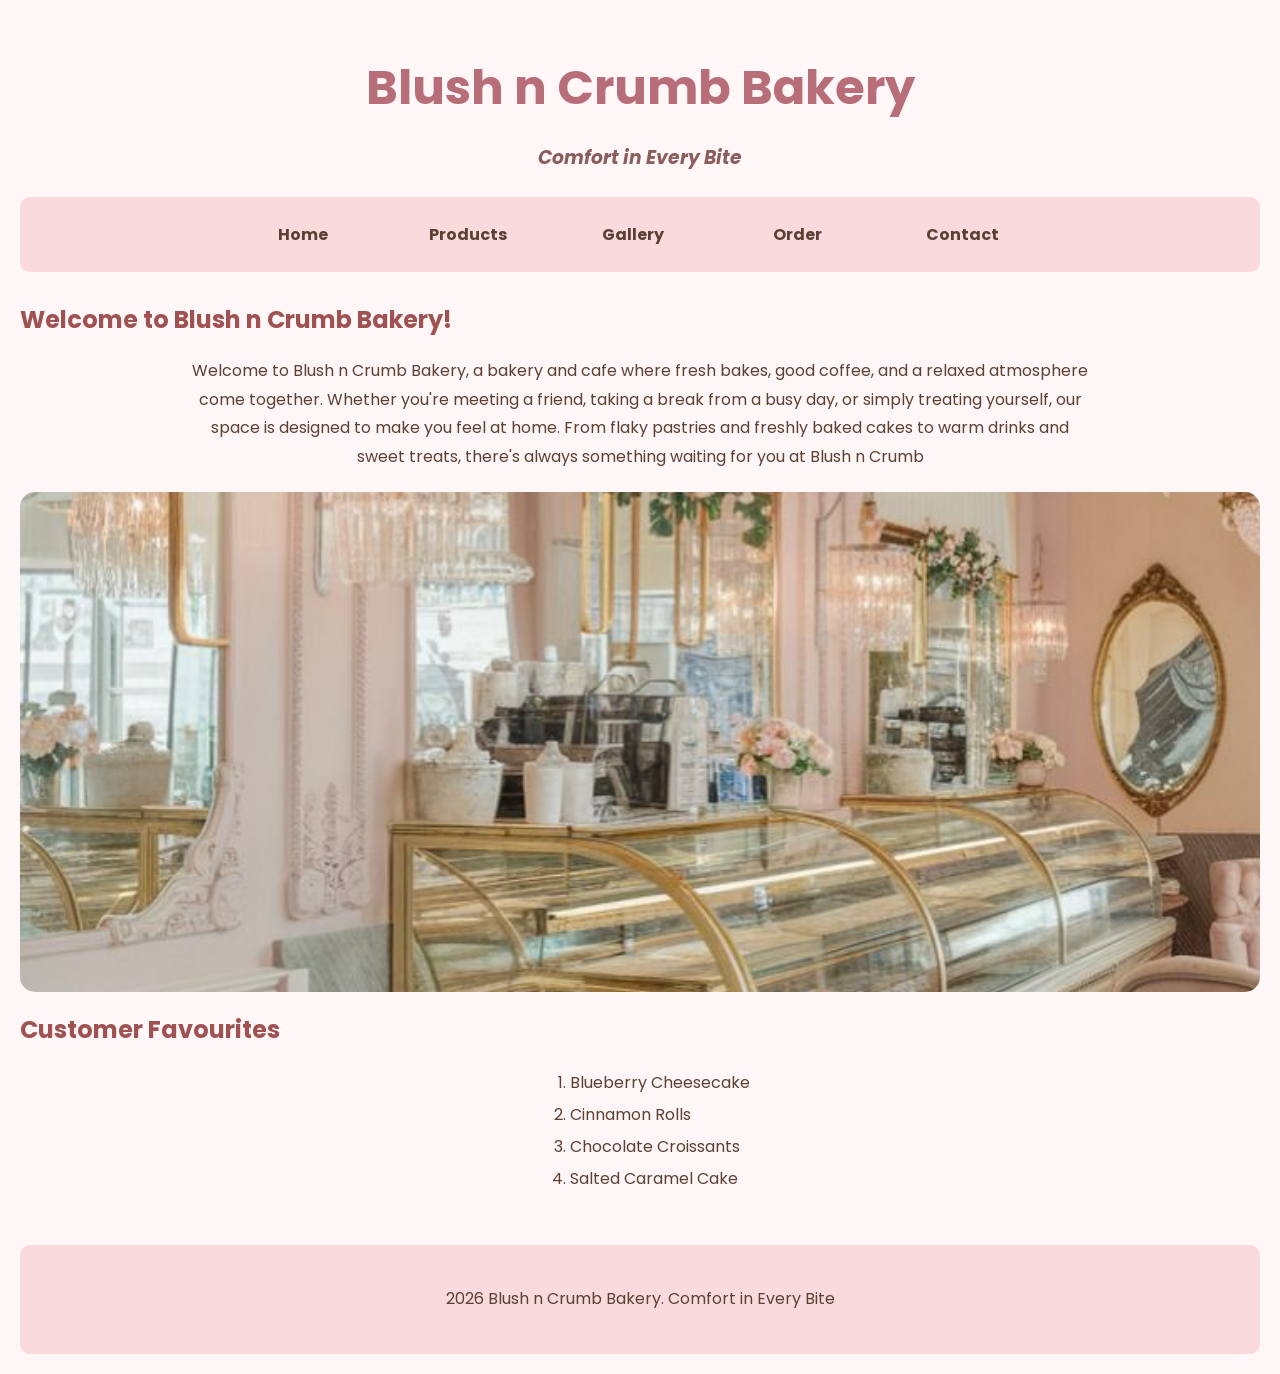
<file: index.html>
<!DOCTYPE html>
<html lang="en" >

<head>
    <title>Blush n Crumb Bakery</title>
    <link rel="stylesheet" type="text/css" href="style.css">
</head>

<body>
    <h1>Blush n Crumb Bakery</h1>

    <h3>Comfort in Every Bite</h3>

    
    <nav>
    <a href="index.html">Home</a>
    <a href="products.html">Products</a>
    <a href="gallery.html">Gallery</a>
    <a href="order.html">Order</a>
    <a href="contact.html">Contact</a>
    </nav>
    
    <h2>Welcome to Blush n Crumb Bakery!</h2>

    <p>Welcome to Blush n Crumb Bakery, a bakery and cafe where fresh bakes, good coffee, and a relaxed atmosphere come together. Whether you're meeting a friend, taking a break from a busy day, or simply treating yourself, our space is designed to make you feel at home. From flaky pastries and freshly baked cakes to warm drinks and sweet treats, there's always something waiting for you at Blush n Crumb</p>
    <div class="hero">
    
    <img src="images/cafe.pic.jpeg" alt="Blush n Crumb Bakery" width="700">
    </div>
    <h2>Customer Favourites</h2>

    <ol>
        <li>Blueberry Cheesecake</li>
        <li> Cinnamon Rolls</li>
        <li>Chocolate Croissants</li>
        <li>Salted Caramel Cake</li>

    </ol>
    <footer>
    <p>
        2026 Blush n Crumb Bakery. Comfort in Every Bite
    </p>
    </footer>
</body>
</html>
</file>
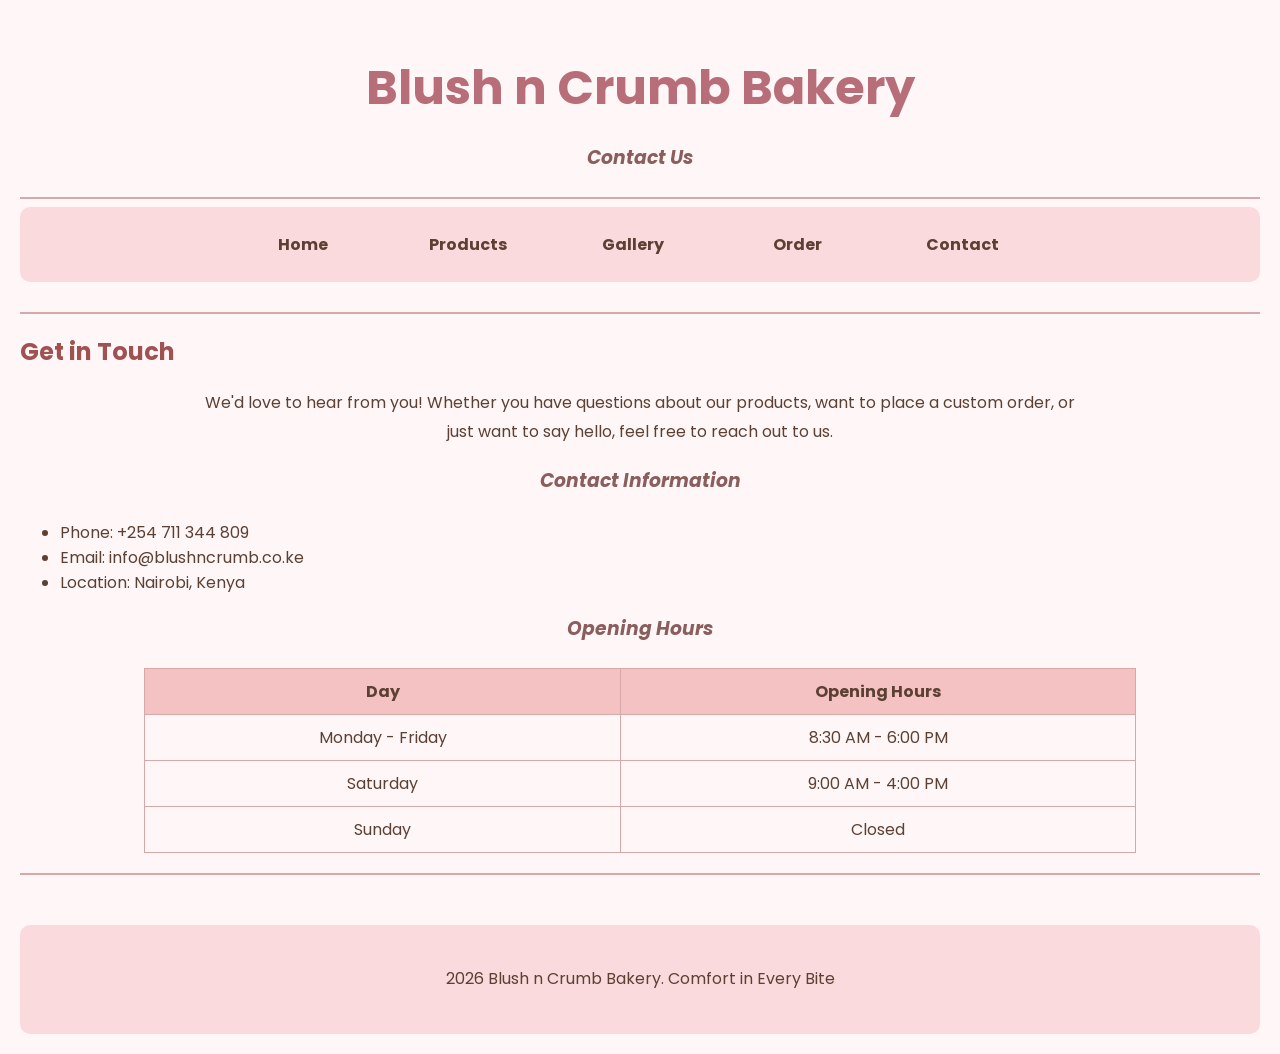
<file: contact.html>
<!DOCTYPE html>
<html lang="en">
    <head>
        <title>Contact Us</title>
        <link rel="stylesheet" type="text/css" href="style.css">
    </head>

    <body>
        <h1>Blush n Crumb Bakery</h1>

        <h3>Contact Us</h3>

        <hr>
        <nav>
        <a href="index.html">Home</a>
        <a href="products.html">Products</a>
        <a href="gallery.html">Gallery</a>
        <a href="order.html">Order</a>
        <a href="contact.html">Contact</a>
        </nav>

        <hr>

        <h2>Get in Touch</h2>

        <p>We'd love to hear from you! Whether you have questions about our products, want to place a custom order, or just want to say hello, feel free to reach out to us.</p>

        <h3>Contact Information</h3>

        <ul>
            <li>Phone: +254 711 344 809</li>
            <li>Email: info@blushncrumb.co.ke</li>
            <li>Location: Nairobi, Kenya</li>
        </ul>
        
        <h3>Opening Hours</h3>
        <table border="1">
            <tr>
                <th>Day</th>
                <th>Opening Hours</th>
            </tr>
            <tr>
                <td>Monday - Friday</td>
                <td>8:30 AM - 6:00 PM</td>
            </tr>
            <tr>
                <td>Saturday</td>
                <td>9:00 AM - 4:00 PM</td>
            </tr>
            <tr>
                <td>Sunday</td>
                <td>Closed</td>
            </tr>
        </table>
        <hr>
        <footer>
        <p>
            2026 Blush n Crumb Bakery. Comfort in Every Bite
        </p>
    </footer>
    </body>
</html>
</file>
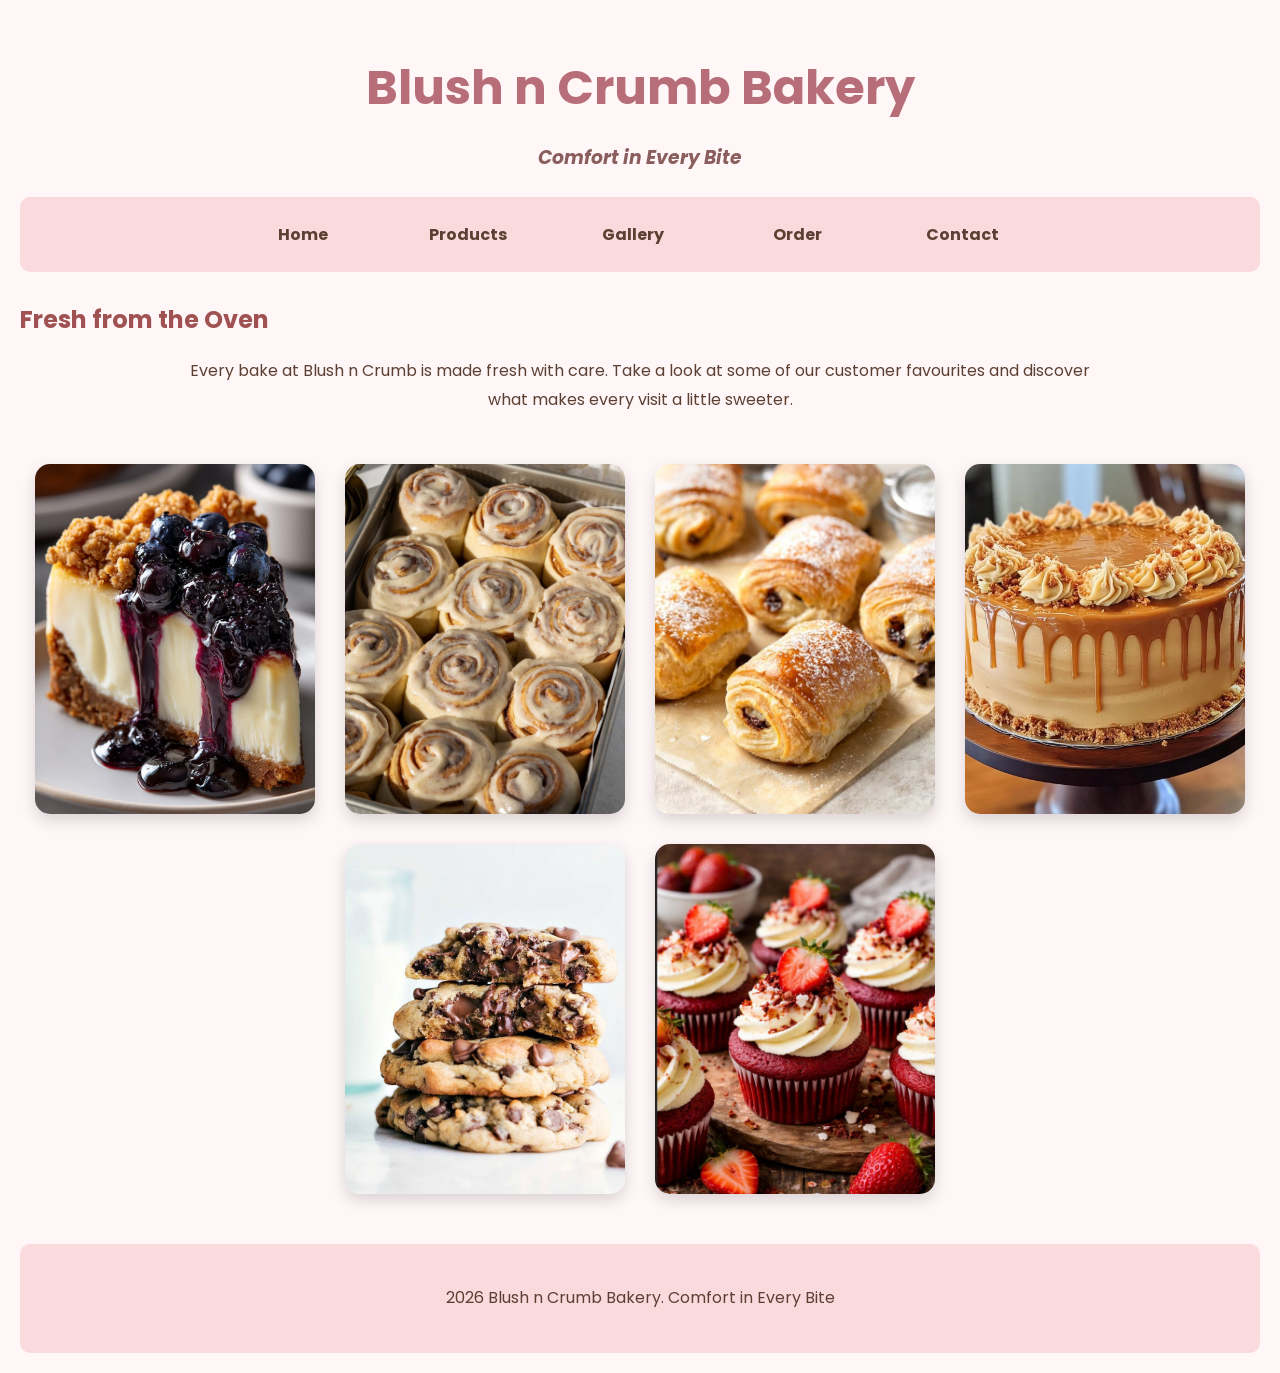
<file: gallery.html>
<!DOCTYPE html>
<html lang="en">

<head>
    <title>Blush n Crumb Bakery</title>
    <link rel="stylesheet" type="text/css" href="style.css">
</head>

<body>
    <h1>Blush n Crumb Bakery</h1>

    <h3>Comfort in Every Bite</h3>

    <nav>
    <a href="index.html">Home</a>
    <a href="products.html">Products</a>
    <a href="gallery.html">Gallery</a>
    <a href="order.html">Order</a>
    <a href="contact.html">Contact</a>
    </nav>

    <h2>Fresh from the Oven</h2>

    <p>Every bake at Blush n Crumb is made fresh with care. Take a look at some of our customer favourites and discover what makes every visit a little sweeter. </p>  
    
    <div class="gallery">
        <div class="flip-card">
            <div class="flip-card-inner">
                <div class="flip-card-front">
                    <img src="images/blueberry.jpeg" alt="Blueberry Cheesecake">
                </div>
                <div class="flip-card-back">
                    <h3>Blueberry Cheesecake</h3>
                    <p>A creamy cheesecake with fresh blueberries and finished with a buttery biscuit base</p>
                    <p class="price">Ksh 650</p>
                </div>
            </div>
        </div>
        <div class="flip-card">
            <div class="flip-card-inner">
                <div class="flip-card-front">
                    <img src="images/cinnamon.rolls.jpeg" alt="Cinnamon Rolls" >
                </div>
                <div class="flip-card-back">
                    <h3>Cinnamon Rolls</h3>
                    <p>Soft, fluffy rolls swirled with cinnamon and finished with a smooth cream cheese icing</p>
                    <p class="price">Ksh 850</p>
    </div>
            </div>
        </div>
        <div class="flip-card">
            <div class="flip-card-inner">
                <div class="flip-card-front">
                    <img src="images/chocolate.croissants.jpeg" alt="Chocolate Croissants" >
                </div>
                <div class="flip-card-back">
                    <h3>Chocolate Croissants</h3>
                    <p>Light and buttery layers filled with rich chocolate</p>
                    <p class="price">Ksh 600</p>
                </div>
            </div>
        </div>
        <div class="flip-card">
            <div class="flip-card-inner">
                <div class="flip-card-front">
                    <img src="images/salted.caramel.jpeg" alt="Salted Caramel Cake" >
                </div>
                <div class="flip-card-back">
                    <h3>Salted Caramel Cake</h3>
                    <p>A decadent cake with layers of moist sponge, salted caramel sauce, and creamy frosting</p>
                    <p class="price">Ksh 700</p>
    </div>
            </div>
        </div>
        <div class="flip-card">
            <div class="flip-card-inner">
                <div class="flip-card-front">
                    <img src="images/chocolate.chip.jpeg" alt="Classic Chocolate Chip Cookies" >
                </div>
                <div class="flip-card-back">
                    <h3>Classic Chocolate Chip Cookies</h3>
                    <p>Golden baked cookies with generous chocolate chips and a soft, chewy centre</p>
                    <p class="price">Ksh 500</p>
                </div>
            </div>
        </div>
        <div class="flip-card">
            <div class="flip-card-inner">
                <div class="flip-card-front">
                    <img src="images/red.velvet.jpeg" alt="Red Velvet Cupcakes" >
                </div>
                <div class="flip-card-back">
                    <h3>Red Velvet Cupcakes</h3>
                    <p>Moist red velvet cupcakes topped with a swirl of cream cheese frosting</p>
                    <p class="price">Ksh 750</p>
    </div>
            </div>
        </div>
    </div>
    <footer>
        <p>
            2026 Blush n Crumb Bakery. Comfort in Every Bite
        </p>
    </footer>
    
</body> 
</html>
</file>
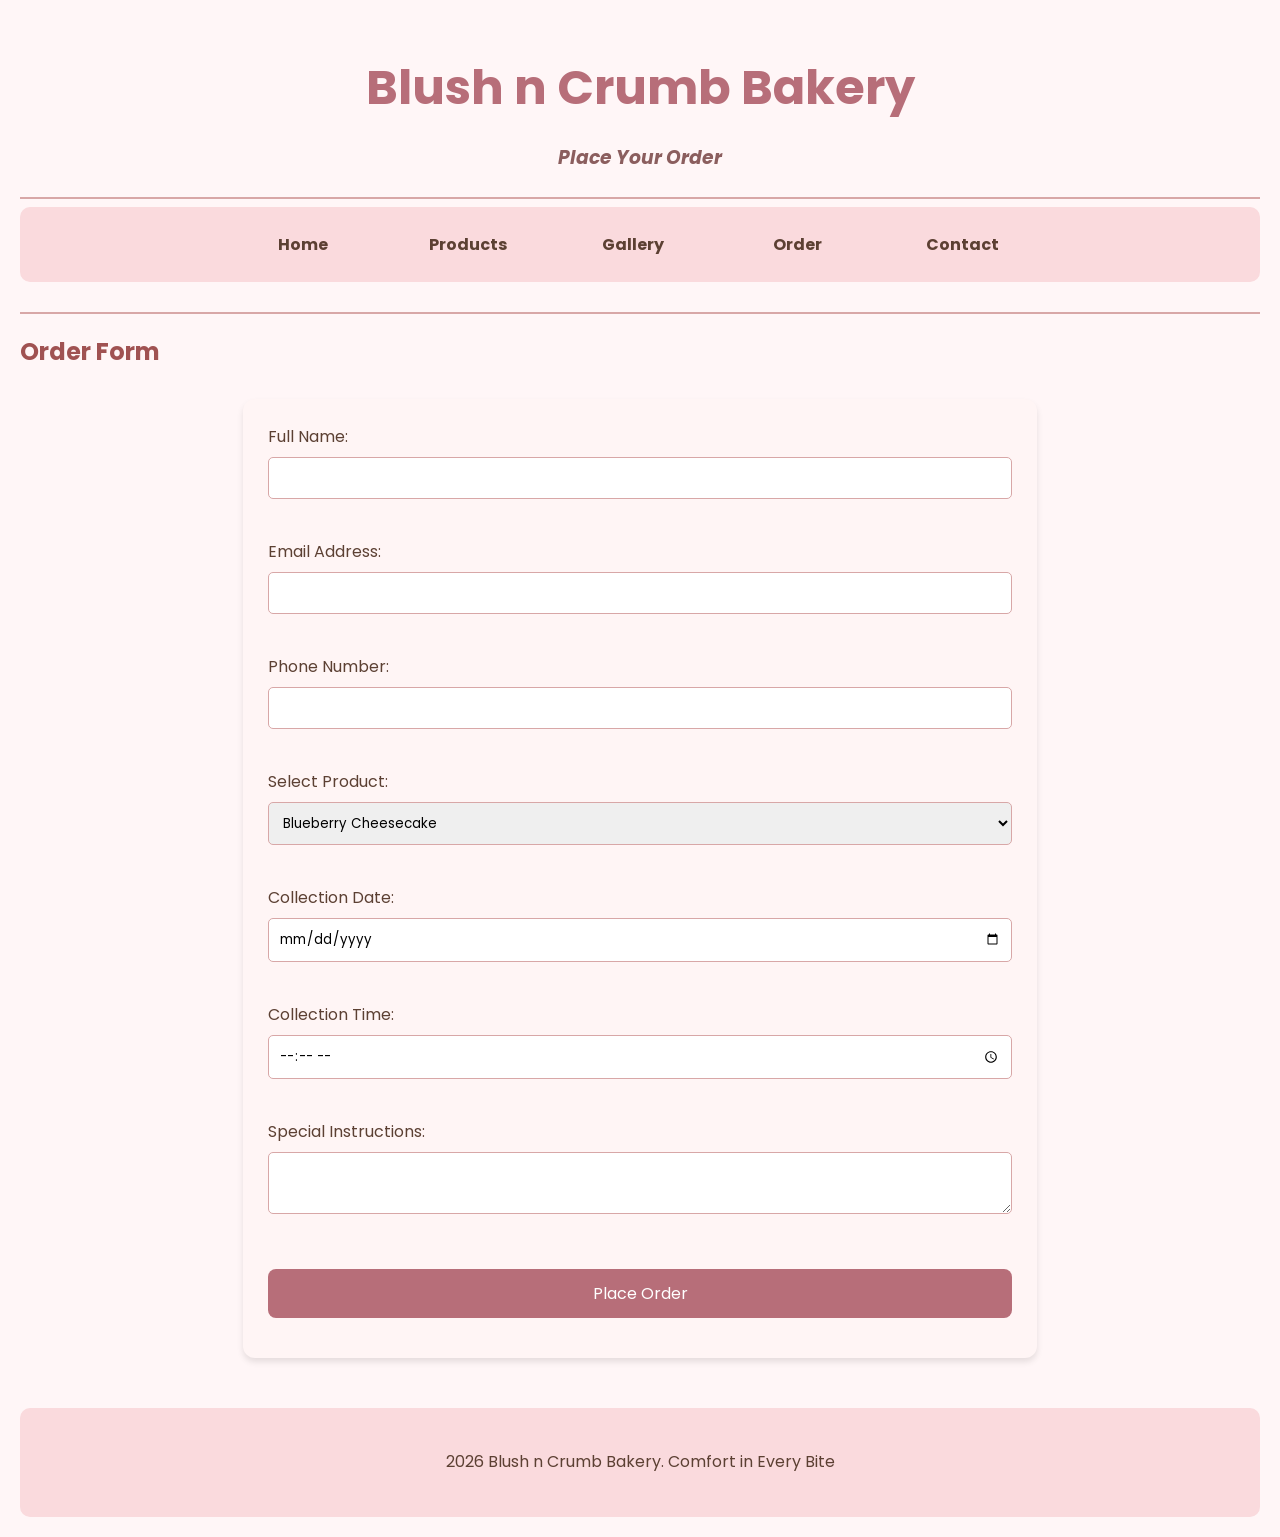
<file: order.html>
<!DOCTYPE html>
<html lang="en">
    <head>
        <title>Order</title>
        <link rel="stylesheet" type="text/css" href="style.css">
    </head>

    <body>
        <h1>Blush n Crumb Bakery</h1>

        <h3>Place Your Order</h3>

        <hr>
        <nav>
        <a href="index.html">Home</a>
        <a href="products.html">Products</a>
        <a href="gallery.html">Gallery</a>
        <a href="order.html">Order</a>
        <a href="contact.html">Contact</a>
        </nav>
        <hr>

        <h2>Order Form</h2>

        <form>
            <label>Full Name:</label><br>
            <input type="text"><br><br>

            <label>Email Address:</label><br>
            <input type="email"><br><br>

            <label>Phone Number:</label><br>
            <input type="tel"><br><br>

            <label>Select Product:</label><br>
            <select>
                <option value="blueberry-cheesecake">Blueberry Cheesecake</option>
                <option value="cinnamon-rolls">Cinnamon Rolls</option>
                <option value="chocolate-croissants">Chocolate Croissants</option>
                <option value="salted-caramel-cake">Salted Caramel Cake</option>
                <option value="chocolate-chip-cookies">Classic Chocolate Chip Cookies</option>
                <option value="red-velvet-cupcakes">Red Velvet Cupcakes</option>
            </select><br><br>

            <label>Collection Date:</label><br>
            <input type="date"><br><br>

            <label>Collection Time:</label><br>
            <input type="time"><br><br>

            <label>Special Instructions:</label><br>
            <textarea></textarea><br><br>

            <input type="submit" value="Place Order">
        </form>
        <footer>
        <p>
            2026 Blush n Crumb Bakery. Comfort in Every Bite
        </p>
    </footer>
    </body>
</html>
</file>
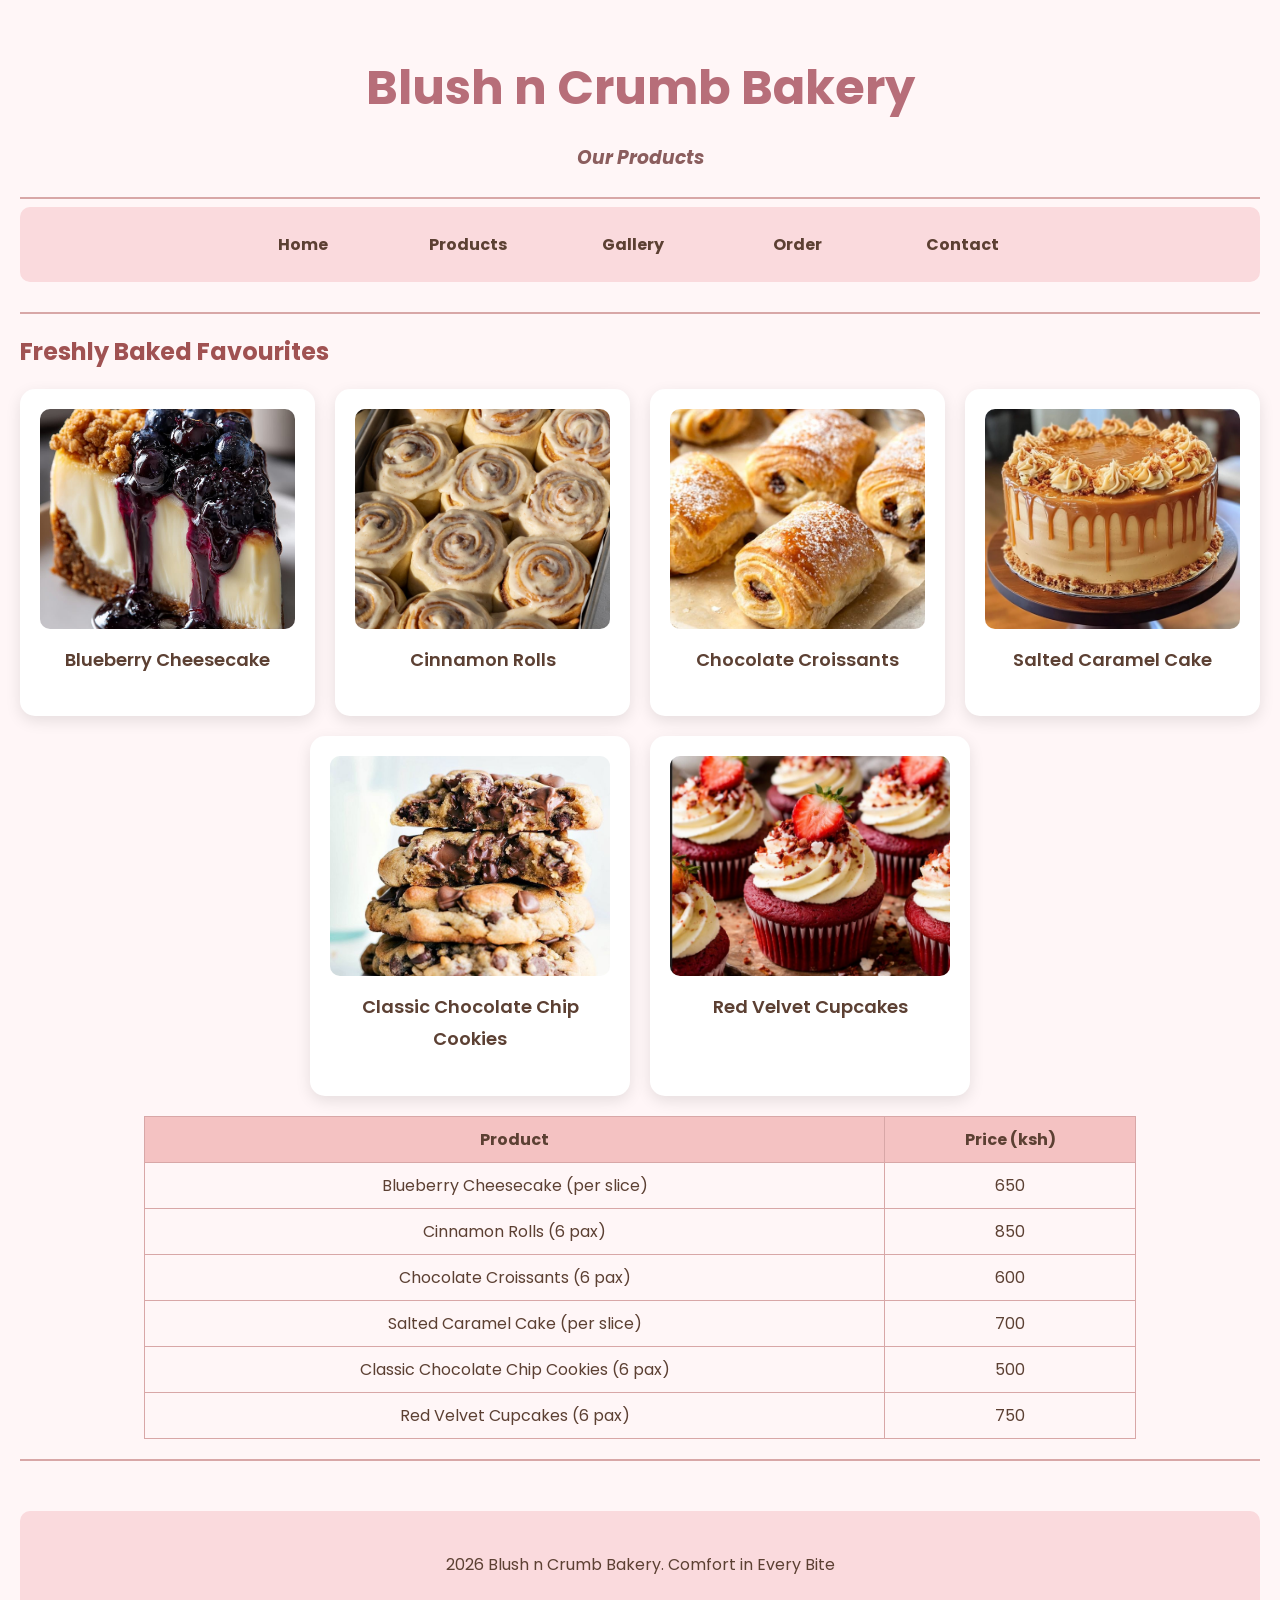
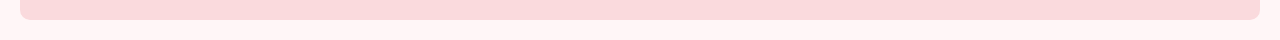
<file: products.html>
<!DOCTYPE html>
<html lang="en">
    <head>
        <title>Products</title>
        <link rel="stylesheet" type="text/css" href="style.css">
    </head>

    <body>
        <h1>Blush n Crumb Bakery</h1>

        <h3>Our Products</h3>

        <hr>
        <nav>
        <a href="index.html">Home</a>
        <a href="products.html">Products</a>
        <a href="gallery.html">Gallery</a>
        <a href="order.html">Order</a>
        <a href="contact.html">Contact</a>
        </nav>
        <hr>

        <h2>Freshly Baked Favourites</h2>

        <div class="product-gallery">

            <div class="product">
                <img src="images/blueberry.jpeg" alt="Blueberry Cheesecake">
                <p>Blueberry Cheesecake</p>
            </div>
            
            <div class ="product">
                <img src="images/cinnamon.rolls.jpeg" alt="Cinnamon Rolls">
                <p>Cinnamon Rolls</p>
            </div>

            <div class="product">
                <img src="images/chocolate.croissants.jpeg" alt="Chocolate Croissants">
                <p>Chocolate Croissants</p>
            </div>

            <div class="product">
                <img src="images/salted.caramel.jpeg" alt="Salted Caramel Cake">
                <p>Salted Caramel Cake</p>
            </div>

            <div class="product">
                <img src="images/chocolate.chip.jpeg" alt="Classic Chocolate Chip Cookies">
                <p>Classic Chocolate Chip Cookies</p>
            </div>

            <div class="product">
                <img src="images/red.velvet.jpeg" alt="Red Velvet Cupcakes">
                <p>Red Velvet Cupcakes</p>
            </div>  
        </div>

       
        <table border="1">
            <tr>
                <th>Product</th>
                <th>Price (ksh)</th>
            </tr>
            <tr>
                <td>Blueberry Cheesecake (per slice)</td>
                <td>650</td>
            </tr>
            <tr>
                <td>Cinnamon Rolls (6 pax)</td>
                <td>850</td>
            </tr>
            <tr>
                <td>Chocolate Croissants (6 pax)</td>
                <td>600</td>
            </tr>
            <tr>
                <td>Salted Caramel Cake (per slice)</td>
                <td>700</td>
            </tr>
            <tr>
                <td>Classic Chocolate Chip Cookies (6 pax)</td>
                <td>500</td>
            </tr>
            <tr>
                <td>Red Velvet Cupcakes (6 pax)</td>
                <td>750</td>
            </tr>
        </table>
        <hr>
        <footer>
        <p>
            2026 Blush n Crumb Bakery. Comfort in Every Bite
        </p>
    </footer>
    </body>
</html>
</file>
<file: style.css>
@import url('https://fonts.googleapis.com/css2?family=Poppins:wght@300;400;600&display=swap');

body{
    background-color: #FFF6F7;
    font-family: 'Poppins',  sans-serif;
    color: #5C4033;
    margin: 0;
    padding: 20px;
}
h1{
    text-align: center;
    font-size: 48px;
    color: #B76E79;
    margin-bottom: 10px;
    animation: fadeIn 1s ease;
}
h2{
    color: #A05252;
}
h3{
    text-align: center;
    font-style: italic;
    color: #8B5E5E;
    margin-bottom: 25px;
}
a{
    text-decoration: none;
    color: #A05252;
    font-weight: bold;
    margin-right: 15px;
}
img{
    display: block;
    margin:  auto;
    border-radius: 10px;
}
table{
    border-collapse: collapse;
    width: 80%;
    margin: 20px auto;
}
table, th, td{
    border: 1px solid #A05252;

}
th{
    background-color:  #F4C2C2;
}
th, td{
    border: 1px solid #D8A7A7;
    padding: 10px;
    text-align: center;
}
tr:hover{
    background-color: #FFF0F3;
}
form{
    background-color: #FFF5F5;
    padding: 25px;
    margin: 30px auto;
    width: 60%;
    border-radius: 12px;
    box-shadow: 0px 4px 6px rgba(0, 0, 0, 0.1);
}
input, select, textarea{
    width: 100%;
    padding: 10px;
    margin: 8px 0 15px;
    border: 1px solid #D8A7A7;
    border-radius: 5px;
    box-sizing: border-box;
    font-family: 'Poppins', sans-serif;
}
footer{
    background-color: #FADADD;
    text-align: center;
    padding: 20px;
    margin-top: 50px;
    color: #5C4033;
    border-radius: 10px;
}
hr{
    border: 1px solid #D8A7A7;
}
nav{
    display: flex;
    justify-content: center;
    flex-wrap:wrap;
    gap: 20px;
    background-color: #FADADD;
    padding: 15px;
    border-radius: 10px;
    margin-bottom: 30px;
}
nav a{
    flex-basis: 100px;
    flex-shrink: 1;
    text-align: center;
    color: #5C4033;
    padding: 10px 15px;
    border-radius: 8px;
    transition: background-color 0.3s ease, color 0.3s ease;
}
nav a:hover{
    background-color: #B76E79;
    color: white;
}
.hero img{
    width: 100%;
    height: 500px;
    object-fit: cover;
    border-radius: 15px;
    margin-top: 20px;
}
.product-gallery{
    display:flex;
    flex-wrap: wrap;
    justify-content: center;
    gap: 20px;
    
}
.product{
    background-color: white;
    padding: 20px;
    border-radius: 15px;
    box-shadow: 0px 5px 15px rgba(0, 0, 0, 0.1);

    text-align: center;
    flex-basis: 250px;
    flex-grow: 1;
    max-width: 280px;
    transition: transform 0.3s ease;   
}
.product img{
    width: 100%;
    height: 220px;
    object-fit: cover;
    border-radius: 10px;
}
.product:hover{
    transform: translateY(-6px);
}
.product p{
    font-weight: 600;
    font-size: 18px;
    color: #5C4033;
    margin-top: 15px;
}
p{
    max-width: 900px;
    margin: 20px auto;
    line-height: 1.8;
    text-align: center;
}
ol{
    width: fit-content;
    margin: 20px auto;
    line-height: 2;
}
input[type="submit"]{
    background-color: #B76E79;
    color: white;
    border: none;
    padding: 12px 20px;
    border-radius: 8px;
    cursor: pointer;
    font-size: 16px;
    font-family: 'Poppins', sans-serif;
    transition: background-color 0.3s ease;
}
input[type="submit"]:hover{
    background-color: #8B5E5E;
}
.gallery{
    display: flex;
    flex-wrap: wrap;
    justify-content: center;
    gap: 30px;
    margin: 50px auto;
}
.flip-card{
    background-color: transparent;
    width: 280px;
    height: 350px;
    perspective: 1000px;
    transition: transform 0.3s ease;
}
.flip-card:hover{
    transform: translateY(-8px);
}
.flip-card-inner{
    position: relative;
    width: 100%;
    height: 100%;
    transition: transform 0.6s ease;
    transform-style: preserve-3d;
}
.flip-card:hover .flip-card-inner{
    transform: rotateY(180deg);
}
.flip-card-front, .flip-card-back{
    position: absolute;
    width: 100%;
    height: 100%;
    border-radius: 15px;
    overflow: hidden;
    backface-visibility: hidden;
    box-shadow: 0 6px 15px  rgba(0,0,0,0.15);
}
.flip-card-front img{
    width: 100%;
    height: 100%;
    object-fit: cover;
}
.flip-card-back{
    background-color: #FADADD;
    color: #5C4033;
    transform: rotateY(180deg);

    display: flex;
    flex-direction: column;
    justify-content: center;
    align-items: center;

    padding: 20px;
    text-align: center;
}
.price{
    font-size: 20px;
    font-weight: bold;
    color:#B76E79;
    margin-top: 10px;
}
@keyframes fadeIn{
    from {
        opacity: 0;
        transform: translateY(-20px);
    }
    to {
        opacity: 1;
        transform: translateY(0);
    }
}
</file>
